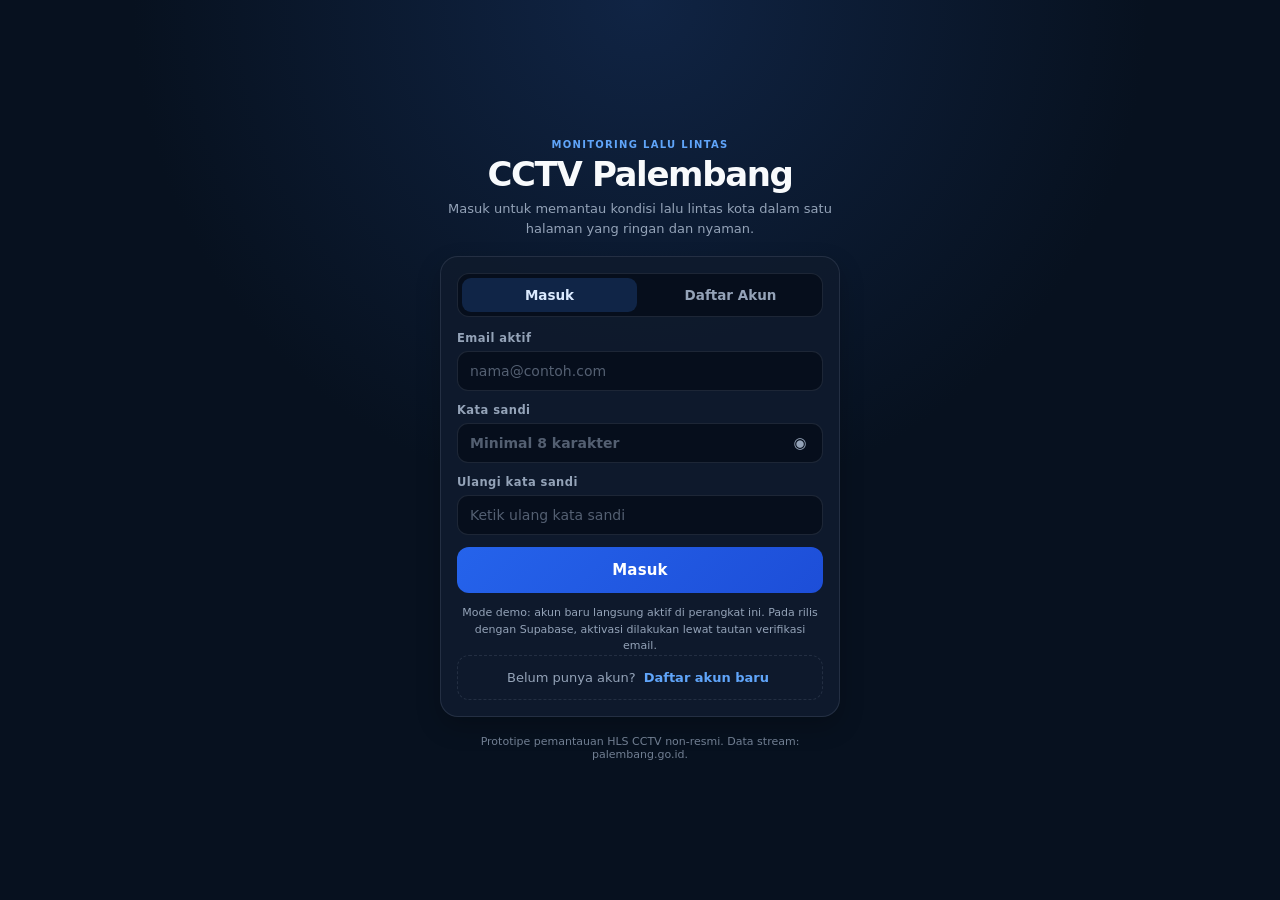
<file: index.html>
<!DOCTYPE html>
<html lang="id">
<head>
  <meta charset="UTF-8" />
  <meta name="viewport" content="width=device-width, initial-scale=1.0, viewport-fit=cover" />
  <meta name="theme-color" content="#0f172a" />
  <title>Masuk — CCTV Lalu Lintas Palembang</title>
  <link rel="stylesheet" href="auth.css" />
</head>
<body class="auth-page">
  <div class="auth-shell">
    <header class="auth-header">
      <p class="eyebrow">MONITORING LALU LINTAS</p>
      <h1>CCTV Palembang</h1>
      <p class="auth-tagline">Masuk untuk memantau kondisi lalu lintas kota dalam satu halaman yang ringan dan nyaman.</p>
    </header>

    <section class="auth-card" aria-label="Formulir masuk atau daftar akun">
      <div class="auth-tabs" role="tablist" aria-label="Mode masuk">
        <button id="tabLogin" class="auth-tab active" type="button" role="tab" aria-selected="true">Masuk</button>
        <button id="tabSignup" class="auth-tab" type="button" role="tab" aria-selected="false">Daftar Akun</button>
      </div>

      <form id="authForm" novalidate>
        <p id="authError" class="auth-error" role="alert" hidden></p>

        <label class="field" for="authEmail">
          <span>Email aktif</span>
          <input id="authEmail" name="email" type="email" inputmode="email" autocomplete="email" placeholder="nama@contoh.com" required />
        </label>

        <label class="field" for="authPassword">
          <span>Kata sandi</span>
          <span class="password-wrap">
            <input id="authPassword" name="password" type="password" autocomplete="current-password" placeholder="Minimal 8 karakter" required />
            <button id="togglePassword" class="password-toggle" type="button" aria-label="Tampilkan kata sandi" title="Tampilkan / sembunyikan">◉</button>
          </span>
        </label>

        <label class="field" id="confirmField" for="authConfirm" hidden>
          <span>Ulangi kata sandi</span>
          <input id="authConfirm" name="confirm" type="password" autocomplete="new-password" placeholder="Ketik ulang kata sandi" />
        </label>

        <button id="authSubmit" class="auth-submit" type="submit">Masuk</button>

        <p class="auth-note" id="authModeNote">
          Mode demo: akun baru langsung aktif di perangkat ini. Pada rilis dengan Supabase, aktivasi dilakukan lewat tautan verifikasi email.
        </p>
      </form>

      <p class="auth-switch">
        <span id="switchText">Belum punya akun?</span>
        <button id="switchMode" class="auth-link" type="button">Daftar akun baru</button>
      </p>
    </section>

    <p class="auth-footer">Prototipe pemantauan HLS CCTV non-resmi. Data stream: palembang.go.id.</p>
  </div>

  <script src="config.js"></script>
  <script src="auth.js"></script>
  <script src="session-guard.js"></script>
  <script src="auth-page.js"></script>
</body>
</html>
</file>
<file: auth.css>
/* ============================================================
   auth.css — Halaman Masuk / Daftar Akun.
   Token warna disalin dari style.css:root agar halaman login
   berdiri sendiri (menghindari memuat seluruh CSS dashboard).
   ============================================================ */

:root {
  color-scheme: dark;
  --bg: #07111f;
  --panel: #0f1b2d;
  --panel-soft: #132238;
  --text: #f8fafc;
  --muted: #94a3b8;
  --accent: #22c55e;
  --danger: #ef4444;
  --warning: #f59e0b;
  --line: rgba(148, 163, 184, 0.16);
  --shadow: 0 10px 24px rgba(0, 0, 0, 0.22);
}

* { box-sizing: border-box; }
html { background: var(--bg); }

body {
  margin: 0;
  font-family: Inter, ui-sans-serif, system-ui, -apple-system, BlinkMacSystemFont, "Segoe UI", sans-serif;
  background: radial-gradient(circle at 50% 0%, #102444 0, var(--bg) 46%);
  color: var(--text);
  min-height: 100vh;
}

button, input { font: inherit; }
button { cursor: pointer; }

.eyebrow {
  margin: 0 0 6px;
  color: #60a5fa;
  font-size: 10px;
  font-weight: 800;
  letter-spacing: 0.13em;
  text-align: center;
}

/* ===== Tata letak tengah ===== */
.auth-page {
  display: flex;
  align-items: center;
  justify-content: center;
  padding: 24px 14px;
}

.auth-shell {
  width: min(100%, 400px);
  display: flex;
  flex-direction: column;
  gap: 18px;
}

.auth-header h1 {
  margin: 0 0 6px;
  font-size: clamp(26px, 6.5vw, 34px);
  letter-spacing: -0.04em;
  line-height: 1.1;
  text-align: center;
}

.auth-tagline {
  margin: 0;
  color: var(--muted);
  font-size: 13px;
  line-height: 1.5;
  text-align: center;
}

/* ===== Kartu utama ===== */
.auth-card {
  background: rgba(15, 27, 45, 0.96);
  border: 1px solid var(--line);
  border-radius: 18px;
  padding: 16px;
  box-shadow: var(--shadow);
}

.auth-tabs {
  display: grid;
  grid-template-columns: 1fr 1fr;
  gap: 6px;
  padding: 4px;
  background: rgba(3, 10, 22, 0.7);
  border: 1px solid var(--line);
  border-radius: 12px;
  margin-bottom: 14px;
}

.auth-tab {
  border: 0;
  background: transparent;
  color: var(--muted);
  font-size: 13.5px;
  font-weight: 800;
  padding: 9px 6px;
  border-radius: 9px;
  transition: background 0.15s ease, color 0.15s ease;
}

.auth-tab.active {
  background: rgba(59, 130, 246, 0.2);
  color: #dbeafe;
}

/* ===== Form ===== */
.field {
  display: block;
  margin-bottom: 12px;
}

.field > span {
  display: block;
  margin-bottom: 6px;
  color: var(--muted);
  font-size: 11.5px;
  font-weight: 800;
  letter-spacing: 0.04em;
}

.field input {
  width: 100%;
  background: rgba(3, 10, 22, 0.7);
  border: 1px solid var(--line);
  color: var(--text);
  border-radius: 11px;
  padding: 11px 12px;
  font-size: 14px;
  outline: none;
  transition: border-color 0.15s ease, box-shadow 0.15s ease;
}

.field input:focus {
  border-color: rgba(96, 165, 250, 0.55);
  box-shadow: 0 0 0 3px rgba(96, 165, 250, 0.1);
}

.field input::placeholder { color: rgba(148, 163, 184, 0.55); }

.password-wrap { position: relative; }

.password-toggle {
  position: absolute;
  right: 6px;
  top: 50%;
  transform: translateY(-50%);
  width: 34px;
  height: 34px;
  border: 0;
  border-radius: 8px;
  background: transparent;
  color: var(--muted);
  font-size: 15px;
  display: flex;
  align-items: center;
  justify-content: center;
}

.password-toggle:hover { color: var(--text); background: var(--panel-soft); }

.auth-error {
  margin: 0 0 12px;
  padding: 9px 11px;
  background: rgba(239, 68, 68, 0.12);
  border: 1px solid rgba(239, 68, 68, 0.32);
  color: #fecaca;
  font-size: 12.5px;
  line-height: 1.45;
  border-radius: 10px;
}

.auth-submit {
  width: 100%;
  min-height: 46px;
  border: 0;
  border-radius: 12px;
  background: linear-gradient(135deg, #2563eb, #1d4ed8);
  color: #fff;
  font-size: 15px;
  font-weight: 800;
  letter-spacing: 0.01em;
  transition: filter 0.15s ease, transform 0.05s ease;
}

.auth-submit:hover:not(:disabled) { filter: brightness(1.12); }
.auth-submit:active:not(:disabled) { transform: translateY(1px); }
.auth-submit:disabled { opacity: 0.65; cursor: wait; }

.auth-note {
  margin: 12px 0 0;
  color: var(--muted);
  font-size: 11px;
  line-height: 1.5;
  text-align: center;
}

.auth-switch {
  margin: 0;
  padding: 12px 14px;
  border: 1px dashed var(--line);
  border-radius: 12px;
  text-align: center;
  color: var(--muted);
  font-size: 13px;
}

.auth-link {
  border: 0;
  background: transparent;
  color: #60a5fa;
  font-weight: 800;
  padding: 2px 4px;
}

.auth-link:hover { text-decoration: underline; }

.auth-footer {
  margin: 0;
  color: rgba(148, 163, 184, 0.75);
  font-size: 11px;
  text-align: center;
}
</file>
